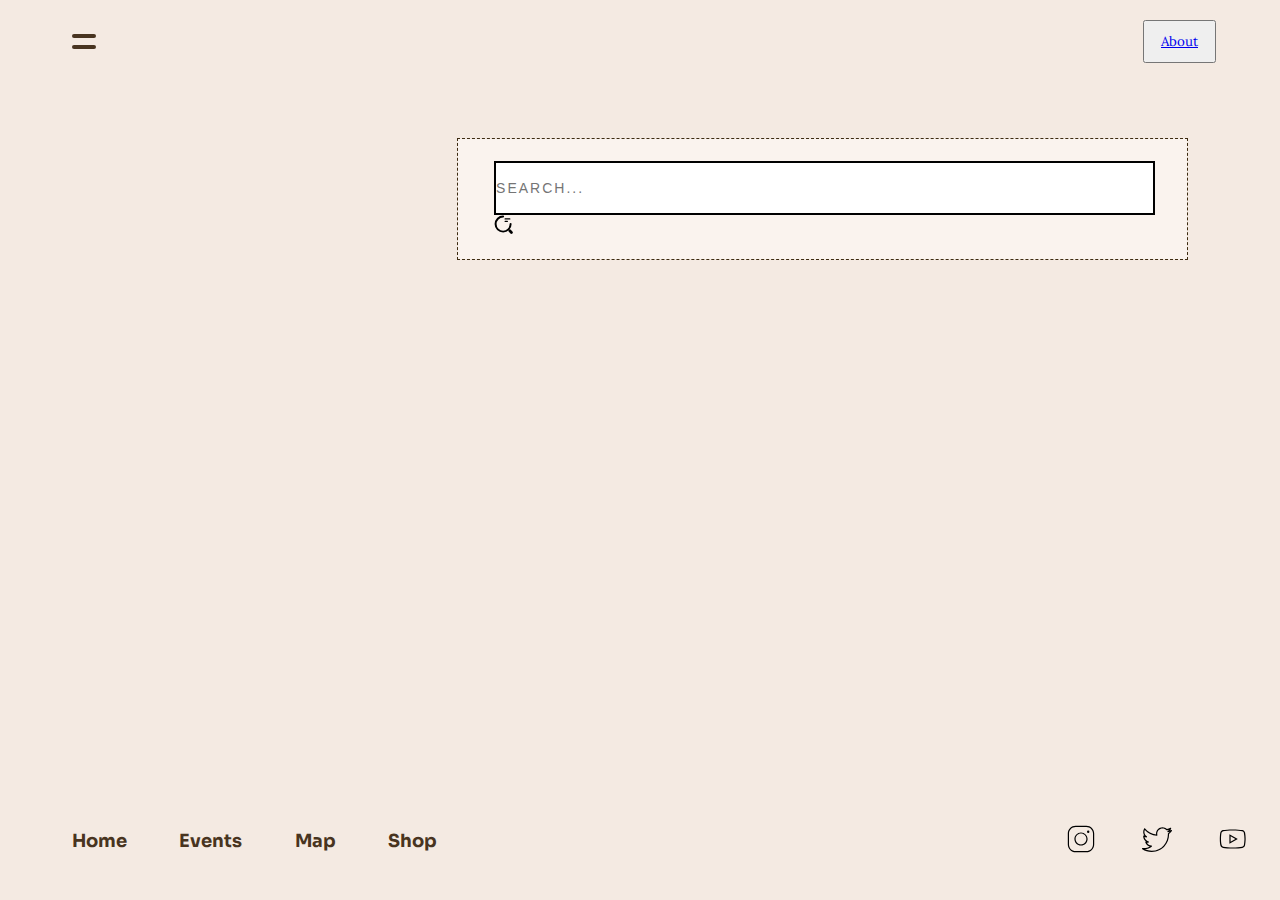
<file: common.html>
<!DOCTYPE html>
<html>
  <head>
    <meta charset="UTF-8" />
    <title>Dai Nam History</title>
    <link rel="stylesheet" href="assets/fontawesome/css/all.css" />
    <link rel="stylesheet" href="assets/fontawesome/css/solid.css" />

    <link rel="stylesheet" href="css/index.css" />
    <link rel="stylesheet" href="css/content.css" />
    <link rel="stylesheet" href="css/nav.css" />
    <link rel="stylesheet" href="css/footer.css" />

    <script src="js/nav.js" defer></script>
  </head>
  <body>
    <div class="container">
      <nav data-active="false">
        <div class="nav-bar">
          <button aria-label="Toggle menu" class="menu-btn" id="btn">
            <div class="menu-hamburger"></div>
          </button>
          <button aria-label="Buy souvenirs" class="buy-souvenirs-btn">
            <a href="THANKS.html"><p>About</p></a>
          </button>
        </div>
        <div class="dropdown-menu mega-dropdown-menu">
          <div id="menu-list">
            <div class="menu-item">
              <a href="index.html">
                <i class="fa-solid fa-home"></i>
                <span>Home</span>
                <div class="menu-background"></div>
              </a>
            </div>
            <div class="menu-item">
              <a href="events.html">
                <i class="fa-solid fa-blog"></i>
                <span>Events</span>
                <div class="menu-background"></div>
              </a>
            </div>
            <div class="menu-item">
              <a href="#">
                <i class="fa-solid fa-map"></i>
                <span>Maps</span>
                <div class="menu-background"></div>
              </a>
            </div>
            <div class="menu-item">
              <a href="shop.html">
                <i class="fa-solid fa-shop"></i>
                <span>Shop</span>
                <div class="menu-background"></div>
              </a>
            </div>
          </div>
        </div>
      </nav>

      <main>
        <!-- Insert actual content here -->
        <div class="searchbar-container">
          <div class="input-container">
            <input
              type="text"
              id="search-item-shop"
              name="text"
              class="input"
              placeholder="search..."
              oninput="search_shop()"
            />
            <span class="icon">
              <svg
                width="19px"
                height="19px"
                viewBox="0 0 24 24"
                fill="none"
                xmlns="http://www.w3.org/2000/svg"
              >
                <g id="SVGRepo_bgCarrier" stroke-width="0"></g>
                <g
                  id="SVGRepo_tracerCarrier"
                  stroke-linecap="round"
                  stroke-linejoin="round"
                ></g>
                <g id="SVGRepo_iconCarrier">
                  <path
                    opacity="1"
                    d="M14 5H20"
                    stroke="#000"
                    stroke-width="1.5"
                    stroke-linecap="round"
                    stroke-linejoin="round"
                  ></path>
                  <path
                    opacity="1"
                    d="M14 8H17"
                    stroke="#000"
                    stroke-width="1.5"
                    stroke-linecap="round"
                    stroke-linejoin="round"
                  ></path>
                  <path
                    d="M21 11.5C21 16.75 16.75 21 11.5 21C6.25 21 2 16.75 2 11.5C2 6.25 6.25 2 11.5 2"
                    stroke="#000"
                    stroke-width="2.5"
                    stroke-linecap="round"
                    stroke-linejoin="round"
                  ></path>
                  <path
                    opacity="1"
                    d="M22 22L20 20"
                    stroke="#000"
                    stroke-width="3.5"
                    stroke-linecap="round"
                    stroke-linejoin="round"
                  ></path>
                </g>
              </svg>
            </span>
          </div>
        </div>
      </main>

      <footer>
        <div class="footer-wrapper">
          <div class="footer-categories">
            <ul class="footer-categories-list">
              <li><a href="index.html">Home</a></li>
              <li><a href="events.html">Events</a></li>
              <li><a href="#map">Map</a></li>
              <li><a href="shop.html">Shop</a></li>
            </ul>
          </div>
          <div class="medias-wrapper">
            <div class="medias">
              <a href="#instagram"
                ><img src="images/icons8-instagram.svg" width="30px"
              /></a>
              <a href="#twitter"
                ><img src="images/icons8-twitter.svg" alt="" width="30px"
              /></a>
              <a href="#youtube"
                ><img src="images/icons8-youtube.svg" alt="" width="30px"
              /></a>
            </div>
          </div>
        </div>
      </footer>
    </div>
  </body>
</html>
</file>
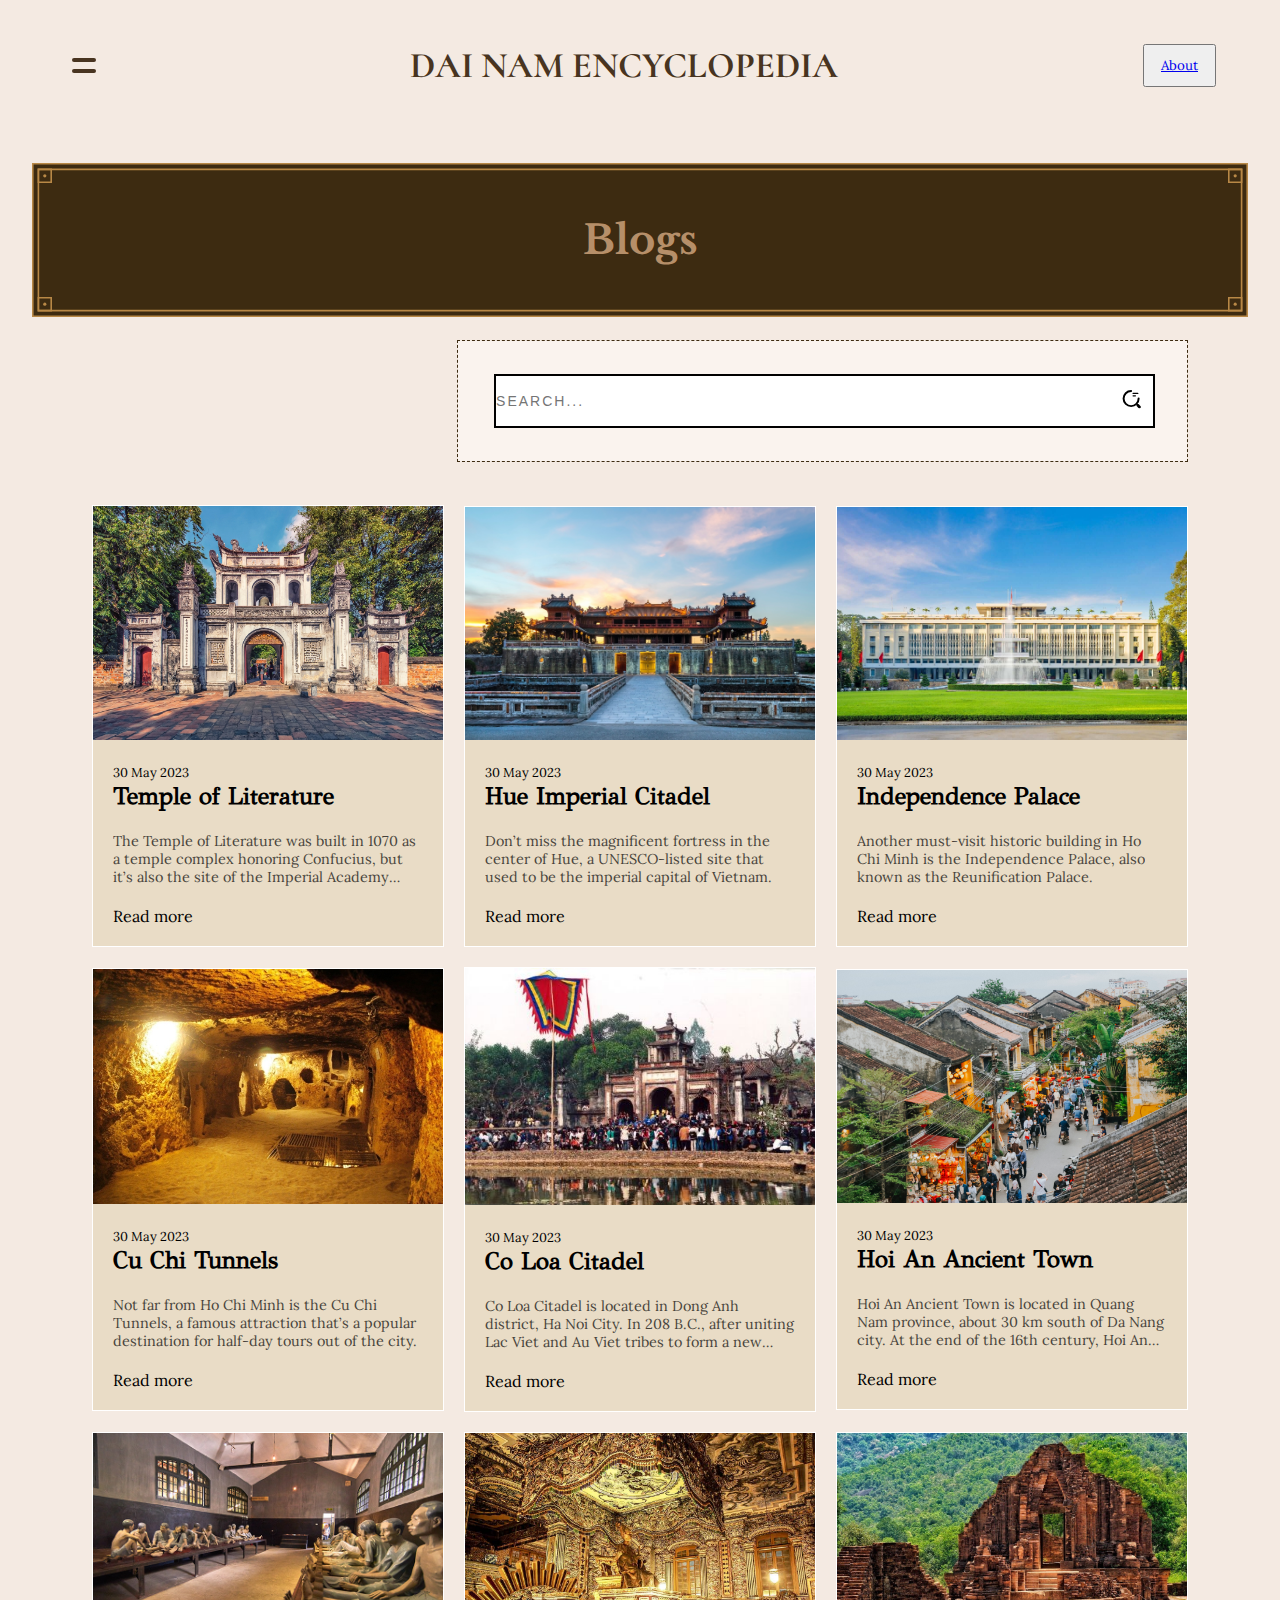
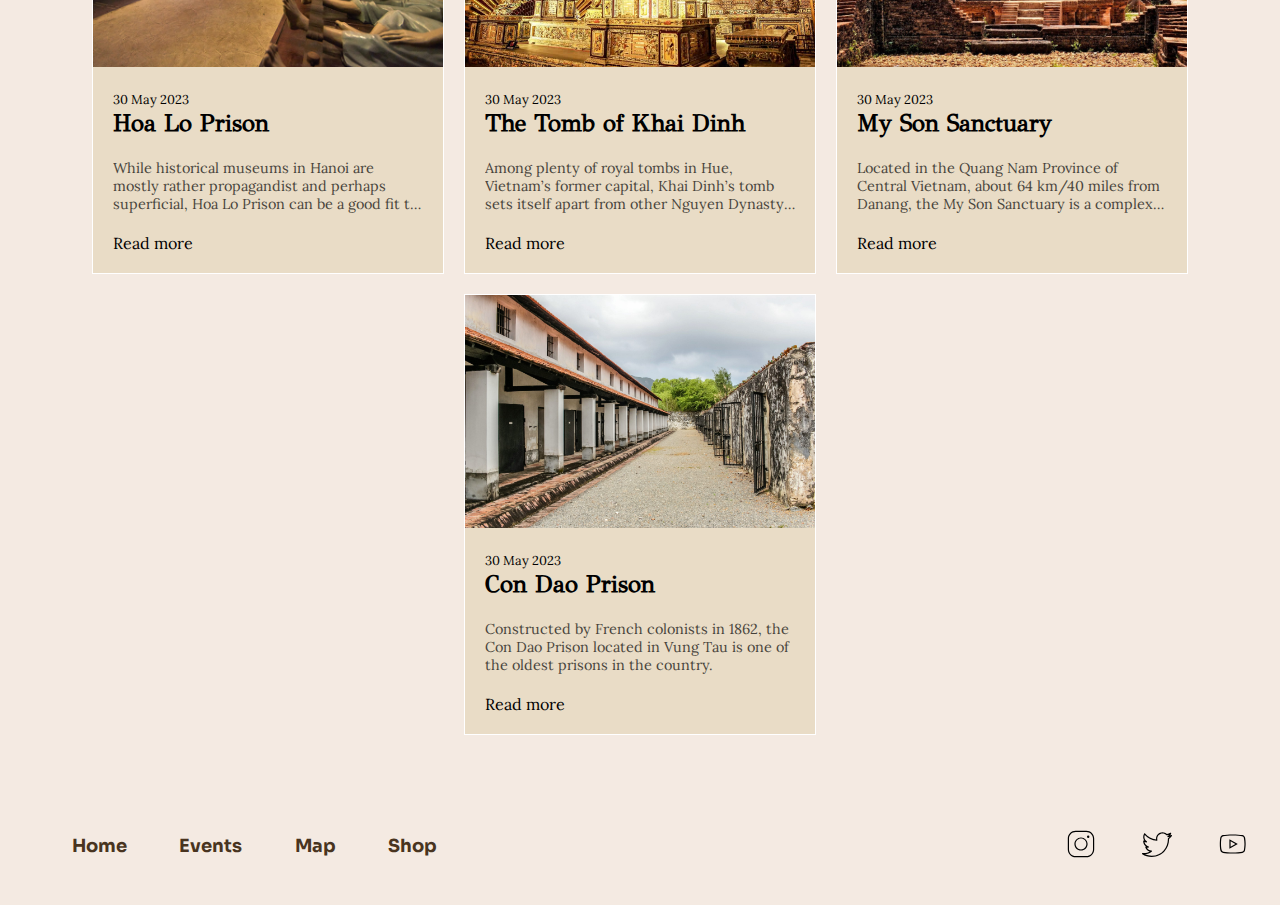
<file: events.html>
<!DOCTYPE html>
<html lang="en">
  <head>
    <meta charset="UTF-8" />
    <meta http-equiv="X-UA-Compatible" content="IE=edge" />
    <meta name="viewport" content="width=device-width, initial-scale=1.0" />
    <title>Dai Nam Encyclopedia | Events</title>
    <link rel="stylesheet" href="assets/fontawesome/css/all.css" />
    <link rel="stylesheet" href="assets/fontawesome/css/solid.css" />

    <link rel="stylesheet" href="css/index.css" />
    <link rel="stylesheet" href="css/nav.css" />
    <link rel="stylesheet" href="css/content.css" />
    <link rel="stylesheet" href="css/footer.css" />
    <link rel="stylesheet" href="css/loader.css" />
    <link rel="stylesheet" href="css/events.css" />

    <script src="js/loader.js" defer></script>
    <script src="js/nav.js" defer></script>
    <script src="js/searchbar.js" defer></script>
  </head>
  <body>
    <div class="code-loader"><span>{</span><span>}</span></div>
    <div class="container">
      <nav data-active="false">
        <div class="nav-bar">
          <button aria-label="Toggle menu" class="menu-btn" id="btn">
            <div class="menu-hamburger"></div>
          </button>
          <div class="nav-title">
            <h1><a href="index.html">DAI NAM ENCYCLOPEDIA</a></h1>
          </div>
          <button aria-label="Buy souvenirs" class="buy-souvenirs-btn">
            <a href="THANKS.html"><p>About</p></a>
          </button>
        </div>
        <div class="dropdown-menu mega-dropdown-menu">
          <div id="menu-list">
            <div class="menu-item">
              <a href="index.html">
                <i class="fa-solid fa-home"></i>
                <span>Home</span>
                <div class="menu-background"></div>
              </a>
            </div>
            <div class="menu-item">
              <a href="events.html">
                <i class="fa-solid fa-blog"></i>
                <span>Events</span>
                <div class="menu-background"></div>
              </a>
            </div>
            <div class="menu-item">
              <a href="map.html">
                <i class="fa-solid fa-map"></i>
                <span>Map</span>
                <div class="menu-background"></div>
              </a>
            </div>
            <div class="menu-item">
              <a href="shop.html">
                <i class="fa-solid fa-shop"></i>
                <span>Shop</span>
                <div class="menu-background"></div>
              </a>
            </div>
          </div>
        </div>
      </nav>

      <main>
        <header id="blog-heading">
          <h1>Blogs</h1>
        </header>
        <section id="blog">
          <div class="searchbar-container">
            <div class="input-container">
              <input
                type="text"
                id="search-item"
                name="text"
                class="input"
                placeholder="search..."
                oninput="search()"
              />
              <span class="icon-search">
                <svg
                  width="19px"
                  height="19px"
                  viewBox="0 0 24 24"
                  fill="none"
                  xmlns="http://www.w3.org/2000/svg"
                >
                  <g id="SVGRepo_bgCarrier" stroke-width="0"></g>
                  <g
                    id="SVGRepo_tracerCarrier"
                    stroke-linecap="round"
                    stroke-linejoin="round"
                  ></g>
                  <g id="SVGRepo_iconCarrier">
                    <path
                      opacity="1"
                      d="M14 5H20"
                      stroke="#000"
                      stroke-width="1.5"
                      stroke-linecap="round"
                      stroke-linejoin="round"
                    ></path>
                    <path
                      opacity="1"
                      d="M14 8H17"
                      stroke="#000"
                      stroke-width="1.5"
                      stroke-linecap="round"
                      stroke-linejoin="round"
                    ></path>
                    <path
                      d="M21 11.5C21 16.75 16.75 21 11.5 21C6.25 21 2 16.75 2 11.5C2 6.25 6.25 2 11.5 2"
                      stroke="#000"
                      stroke-width="2.5"
                      stroke-linecap="round"
                      stroke-linejoin="round"
                    ></path>
                    <path
                      opacity="1"
                      d="M22 22L20 20"
                      stroke="#000"
                      stroke-width="3.5"
                      stroke-linecap="round"
                      stroke-linejoin="round"
                    ></path>
                  </g>
                </svg>
              </span>
            </div>
          </div>
          <div class="blog-container" id="blog-container">
            <!-- box1 -->
            <div class="blog-box">
              <!-- img -->
              <div class="blog-img">
                <img src="images/temple.jpg" alt="Blog" />
              </div>

              <!-- text -->
              <div class="blog-text">
                <span>30 May 2023</span>
                <a
                  href="https://en.wikipedia.org/wiki/Temple_of_Literature,_Hanoi"
                  ><h3 class="blog-title">Temple of Literature</h3></a
                >
                <p>
                  The Temple of Literature was built in 1070 as a temple complex
                  honoring Confucius, but it’s also the site of the Imperial
                  Academy that’s recognized as the first university in Vietnam.
                </p>
                <a
                  href="https://en.wikipedia.org/wiki/Temple_of_Literature,_Hanoi"
                  >Read more</a
                >
              </div>
            </div>

            <!-- box2 -->
            <div class="blog-box">
              <!-- img -->
              <div class="blog-img">
                <img src="images/hue.jpg" alt="Blog" />
              </div>

              <!-- text -->
              <div class="blog-text">
                <span>30 May 2023</span>
                <a href="https://en.wikipedia.org/wiki/Imperial_City_of_Huế"
                  ><h3 class="blog-title">Hue Imperial Citadel</h3></a
                >
                <p>
                  Don’t miss the magnificent fortress in the center of Hue, a
                  UNESCO-listed site that used to be the imperial capital of
                  Vietnam.
                </p>
                <a href="https://en.wikipedia.org/wiki/Imperial_City_of_Huế"
                  >Read more</a
                >
              </div>
            </div>

            <!-- box3 -->
            <div class="blog-box">
              <!-- img -->
              <div class="blog-img">
                <img src="images/dinh.jpg" alt="Blog" />
              </div>

              <!-- text -->
              <div class="blog-text">
                <span>30 May 2023</span>
                <a href="https://en.wikipedia.org/wiki/Independence_Palace"
                  ><h3 class="blog-title">Independence Palace</h3></a
                >
                <p>
                  Another must-visit historic building in Ho Chi Minh is the
                  Independence Palace, also known as the Reunification Palace.
                </p>
                <a href="https://en.wikipedia.org/wiki/Independence_Palace"
                  >Read more</a
                >
              </div>
            </div>

            <!-- box4 -->
            <div class="blog-box">
              <!-- img -->
              <div class="blog-img">
                <img src="images/cuchi.jpg" alt="Blog" />
              </div>

              <!-- text -->
              <div class="blog-text">
                <span>30 May 2023</span>
                <a href="#"><h3 class="blog-title">Cu Chi Tunnels</h3></a>
                <p>
                  Not far from Ho Chi Minh is the Cu Chi Tunnels, a famous
                  attraction that’s a popular destination for half-day tours out
                  of the city.
                </p>
                <a>Read more</a>
              </div>
            </div>

            <!-- box5 -->
            <div class="blog-box">
              <!-- img -->
              <div class="blog-img">
                <img src="images/coloa.jpg" alt="Blog" />
              </div>

              <!-- text -->
              <div class="blog-text">
                <span>30 May 2023</span>
                <a href="#"><h3 class="blog-title">Co Loa Citadel</h3></a>
                <p>
                  Co Loa Citadel is located in Dong Anh district, Ha Noi City.
                  In 208 B.C., after uniting Lac Viet and Au Viet tribes to form
                  a new Kingdom, Au Lac, King An Duong Vuong chose this site as
                  the capital and built Co Loa Citadel.
                </p>
                <a>Read more</a>
              </div>
            </div>

            <!-- box6 -->
            <div class="blog-box">
              <!-- img -->
              <div class="blog-img">
                <img src="images/hoian.jpg" alt="Blog" />
              </div>

              <!-- text -->
              <div class="blog-text">
                <span>30 May 2023</span>
                <a href="#"><h3 class="blog-title">Hoi An Ancient Town</h3></a>
                <p>
                  Hoi An Ancient Town is located in Quang Nam province, about 30
                  km south of Da Nang city. At the end of the 16th century, Hoi
                  An used to be an international trade hub on the East-West sea
                  route, a bustling trading port in Dang Trong region of Viet
                  Nam under the reign of the Nguyen Lords.
                </p>
                <a>Read more</a>
              </div>
            </div>

            <!-- box7 -->
            <div class="blog-box">
              <!-- img -->
              <div class="blog-img">
                <img src="images/hoalo.jpg" alt="Blog" />
              </div>

              <!-- text -->
              <div class="blog-text">
                <span>30 May 2023</span>
                <a href="#"><h3 class="blog-title">Hoa Lo Prison</h3></a>
                <p>
                  While historical museums in Hanoi are mostly rather
                  propagandist and perhaps superficial, Hoa Lo Prison can be a
                  good fit to catch up on the city’s back story.
                </p>
                <a>Read more</a>
              </div>
            </div>

            <!-- box8 -->
            <div class="blog-box">
              <!-- img -->
              <div class="blog-img">
                <img src="images/khaidinh.jpg" alt="Blog" />
              </div>

              <!-- text -->
              <div class="blog-text">
                <span>30 May 2023</span>
                <a href="#"
                  ><h3 class="blog-title">The Tomb of Khai Dinh</h3></a
                >
                <p>
                  Among plenty of royal tombs in Hue, Vietnam’s former capital,
                  Khai Dinh’s tomb sets itself apart from other Nguyen Dynasty
                  tombs with an appealing fusion of Asian and European touches.
                </p>
                <a>Read more</a>
              </div>
            </div>

            <!-- box9 -->
            <div class="blog-box">
              <!-- img -->
              <div class="blog-img">
                <img src="images/myson.jpg" alt="Blog" />
              </div>

              <!-- text -->
              <div class="blog-text">
                <span>30 May 2023</span>
                <a href="#"><h3 class="blog-title">My Son Sanctuary</h3></a>
                <p>
                  Located in the Quang Nam Province of Central Vietnam, about 64
                  km/40 miles from Danang, the My Son Sanctuary is a complex of
                  ruins belonging to the Hindu religion and dedicated to Shiva.
                </p>
                <a>Read more</a>
              </div>
            </div>

            <!-- box10 -->
            <div class="blog-box">
              <!-- img -->
              <div class="blog-img">
                <img src="images/condao.jpg" alt="Blog" />
              </div>

              <!-- text -->
              <div class="blog-text">
                <span>30 May 2023</span>
                <a href="#"><h3 class="blog-title">Con Dao Prison</h3></a>
                <p>
                  Constructed by French colonists in 1862, the Con Dao Prison
                  located in Vung Tau is one of the oldest prisons in the
                  country.
                </p>
                <a>Read more</a>
              </div>
            </div>
          </div>
        </section>
        <h3 id="no-result">No result found</h3>
      </main>
      <footer>
        <div class="footer-wrapper">
          <div class="footer-categories">
            <ul class="footer-categories-list">
              <li><a href="index.html">Home</a></li>
              <li><a href="events.html">Events</a></li>
              <li><a href="map.html">Map</a></li>
              <li><a href="shop.html">Shop</a></li>
            </ul>
          </div>
          <div class="medias-wrapper">
            <div class="medias">
              <a href="#instagram"
                ><img src="images/icons8-instagram.svg" width="30px"
              /></a>
              <a href="#twitter"
                ><img src="images/icons8-twitter.svg" alt="" width="30px"
              /></a>
              <a href="#youtube"
                ><img src="images/icons8-youtube.svg" alt="" width="30px"
              /></a>
            </div>
          </div>
        </div>
      </footer>
    </div>
  </body>
</html>
</file>
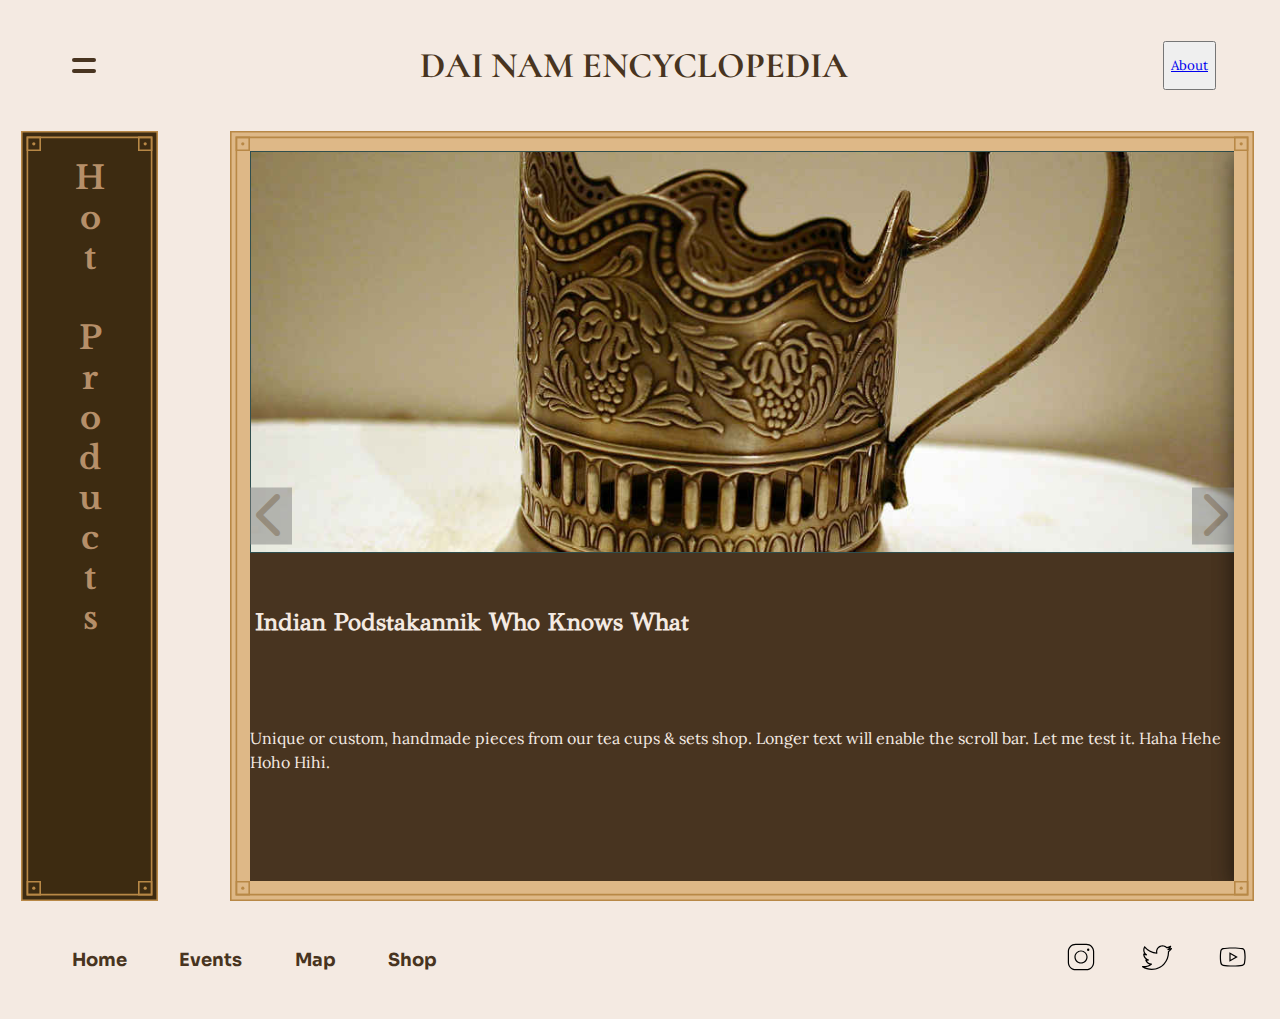
<file: shop.html>
<!DOCTYPE html>
<html>
  <head>
    <meta charset="UTF-8" />
    <title>Dai Nam Encyclopedia | Souvenirs Store</title>
    <link rel="stylesheet" href="assets/fontawesome/css/all.css">
    <link rel="stylesheet" href="assets/fontawesome/css/solid.css">
    
    <link rel="stylesheet" href="css/index.css" />
    <link rel="stylesheet" href="css/carousel.css" />
    <link rel="stylesheet" href="css/shop.css" />
    <link rel="stylesheet" href="css/nav.css" />
    <link rel="stylesheet" href="css/footer.css" />
    <link rel="stylesheet" href="css/loader.css">

    <script src="js/loader.js" defer></script>
    <script src="js/nav.js" defer></script>
    <script src="js/items.js" defer></script>
    <script src="js/shop.js" defer></script>
    <script src="js/searchbar.js"></script>

  </head>
  <body>
    <div class="code-loader">
      <span>{</span><span>}</span>
    </div>
    <div class="container">
      <nav data-active="false">
        <div class="nav-bar">
          <button aria-label="Toggle menu" class="menu-btn" id="btn">
            <div class="menu-hamburger"></div>
          </button>
          <div class="nav-title">
            <h1><a href="index.html">DAI NAM ENCYCLOPEDIA</a></h1>
          </div>
          <button aria-label="Buy souvenirs" class="buy-souvenirs-btn">
            <a href="THANKS.html"><p>About</p></a>
          </button>
        </div>
        <div class="dropdown-menu mega-dropdown-menu">
          <div id="menu-list">
            <div class="menu-item">
              <a href="index.html">
                <i class="fa-solid fa-home"></i>
                <span>Home</span>
                <div class="menu-background"></div>
              </a>
            </div>
            <div class="menu-item">
              <a href="events.html">
                <i class="fa-solid fa-blog"></i>
                <span>Events</span>
                <div class="menu-background"></div>
              </a>
            </div>
            <div class="menu-item">
              <a href="map.html">
                <i class="fa-solid fa-map"></i>
                <span>Map</span>
                <div class="menu-background"></div>
              </a>
            </div>
            <div class="menu-item">
              <a href="shop.html">
                <i class="fa-solid fa-shop"></i>
                <span>Shop</span>
                <div class="menu-background"></div>
              </a>
            </div>
          </div>
        </div>
      </nav>

      <main>
        <div class="fade-arrow">
          <i class="fas fa-arrow-down-long"></i>
        </div>

        <a href="#" id="go-top-btn">
          <button>
            <i class="fas fa-arrow-up"></i>
          </button>
        </a>

        <div class="fade-arrow">
          <i class="fas fa-arrow-down-long"></i>
        </div>

        <a href="#" id="go-top-btn">
          <button>
            <i class="fas fa-arrow-up"></i>
          </button>
        </a>

        <!-- Insert actual content here -->
        <section class="first">
          <header id="blog-heading">
            <h1> Hot Products </h1>
          </header>
          <div class="carousel">
            <button onclick="moveLeft()">
              <i class="fas fa-chevron-left"></i>
            </button>
            <button onclick="moveRight()">
              <i class="fas fa-chevron-right"></i>
            </button>
            <div class="hot-product product" data-index="0" data-active="true">
          
              <img
                  class="product-img"
                  src="images/souvenirs/indian_podstakannik.jpg"
                  alt=""
                />
              <div class="product-name">
                <h3>Indian Podstakannik Who Knows What</h3>
              </div>
              <div class="description">
                <p>
                  Unique or custom, handmade pieces from our tea cups & sets
                  shops. Longer text will enable the scroll bar. Let me test it.
                  Haha Hehe Hoho Hihi.
                </p>
              </div>
            </div>
            <div class="hot-product" data-index="1" data-active="false"> B</div>
            <div class="hot-product" data-index="2" data-active="false"> C </div>
          </div>
        </section>

        <section id="products-list">
          <header><h1>Souvenirs Store</h1></header>

          <div class="searchbar-container">
            <div class="input-container">
              <input
                type="text"
                id="search-item-shop"
                name="text"
                class="input"
                placeholder="search..."
                oninput="search_shop()"
              />
              <span class="icon-search">
                <svg
                  width="19px"
                  height="19px"
                  viewBox="0 0 24 24"
                  fill="none"
                  xmlns="http://www.w3.org/2000/svg"
                >
                  <g id="SVGRepo_bgCarrier" stroke-width="0"></g>
                  <g
                    id="SVGRepo_tracerCarrier"
                    stroke-linecap="round"
                    stroke-linejoin="round"
                  ></g>
                  <g id="SVGRepo_iconCarrier">
                    <path
                      opacity="1"
                      d="M14 5H20"
                      stroke="#000"
                      stroke-width="1.5"
                      stroke-linecap="round"
                      stroke-linejoin="round"
                    ></path>
                    <path
                      opacity="1"
                      d="M14 8H17"
                      stroke="#000"
                      stroke-width="1.5"
                      stroke-linecap="round"
                      stroke-linejoin="round"
                    ></path>
                    <path
                      d="M21 11.5C21 16.75 16.75 21 11.5 21C6.25 21 2 16.75 2 11.5C2 6.25 6.25 2 11.5 2"
                      stroke="#000"
                      stroke-width="2.5"
                      stroke-linecap="round"
                      stroke-linejoin="round"
                    ></path>
                    <path
                      opacity="1"
                      d="M22 22L20 20"
                      stroke="#000"
                      stroke-width="3.5"
                      stroke-linecap="round"
                      stroke-linejoin="round"
                    ></path>
                  </g>
                </svg>
              </span>
            </div>
          </div>

          <div class="products">
            <!-- 
            <div class="product">
              <img
                class="product-img"
                src="images/souvenirs/file-name-here.jpg"
                alt=""
              />
              <div class="product-name">
                <h3> Name </h3>
              </div>
              <div class="description">
                <p> Brief or Mythos </p>
              </div>
              <button class="buy">Huy <s>ngu</s></button>
            </div>
             -->
          </div>

        </section>
        <h3 id="no-result">No result found</h3>
      </main>

      <footer>
        <div class="footer-wrapper">
          <div class="footer-categories">
            <ul class="footer-categories-list">
              <li><a href="index.html">Home</a></li>
              <li><a href="events.html">Events</a></li>
              <li><a href="map.html">Map</a></li>
              <li><a href="shop.html">Shop</a></li>
            </ul>
          </div>
          <div class="medias-wrapper">
            <div class="medias">
              <a href="#instagram"
                ><img src="images/icons8-instagram.svg" width="30px"
              /></a>
              <a href="#twitter"
                ><img src="images/icons8-twitter.svg" alt="" width="30px"
              /></a>
              <a href="#youtube"
                ><img src="images/icons8-youtube.svg" alt="" width="30px"
              /></a>
            </div>
          </div>
        </div>
      </footer>
    </div>
  </body>
</html>
</file>
<file: css/index.css>
@import url('https://fonts.googleapis.com/css2?family=Oswald&display=swap');
@import url('https://fonts.googleapis.com/css2?family=Sora&display=swap');
@import url('https://fonts.googleapis.com/css2?family=Lora&family=Roboto+Slab:wght@200&family=Bitter&family=GFS+Didot&family=Libre+Baskerville&family=Playfair:wght@300&display=swap');
@import url('https://fonts.googleapis.com/css2?family=Cormorant&display=swap');

/* Reset (or else it would get messed up :])  */
html { width:100%; height:100%; margin:0; padding: 0; }
body { width:100%; height:100%; margin:0; padding: 0; }
/* Really? I don't think so */
:root {
    --ui-font: 'Sora', sans-serif;
    --heading-font: 'Libre Baskerville', 'Playfair', serif;
    --subheading-font: 'GFS Didot', 'Bitter', serif;
    --body-font: 'Lora', 'Times New Roman', serif;
    --title-font: 'Cormorant', serif;
    
    --curtain-color: #ccb085;
    --secondary-color: #483420;
    --bg-color: #F4EAE2;
    --header-color: #3d2b11;

    --card-background: #e9dcc6;
}

h1 {
    font-size:clamp(20px, 4vw, 50px);
}

html {
    background-color: var(--curtain-color);
}
html::-webkit-scrollbar {
    width: 10px;
}
html::-webkit-scrollbar-thumb {
    background: linear-gradient(#363432, #483420, #363432);
    border-radius: 10px;
}

html h1 {
    font-family: var(--heading-font);
    font-size: 2rem;
}
html h2, html h3 {
    font-family: var(--subheading-font);
    font-size: 1.5rem;
}
html p {
    font-family: var(--body-font);
}

main {
    box-sizing: border-box;
    padding: 0;
    margin: 0;
    font-family: var(--body-font);
}

.container {
    box-sizing: border-box;
    display: grid;
    grid-template-columns: 16rem 1fr 16rem;
    grid-template-rows: auto 3rem 1fr auto;
    grid-template-areas:
        "nav nav nav"
        "content content content"
        "content content content"
        "footer footer footer";
    min-height: 100vh;
    min-width: 100%;
    justify-items: stretch;
}

/* Responsive */

@media (max-width: 1024px) {
    .container {
        grid-template-columns: 1fr;
        column-gap: 0;
        grid-template-rows: minmax(5rem, auto)
                            1fr 
                            minmax(5rem, auto);
        grid-template-areas:
            "nav"
            "content"
            "footer";
    }
}

header {
    grid-area: header;
    background-color: var(--header-color);
    color: #b68f69;
    border: 20px solid #B88846;
    border-image: url("data:image/svg+xml,%3Csvg xmlns='http://www.w3.org/2000/svg' width='75' height='75'%3E%3Cg fill='none' stroke='%23B88846' stroke-width='2'%3E%3Cpath d='M1 1h73v73H1z'/%3E%3Cpath d='M8 8h59v59H8z'/%3E%3Cpath d='M8 8h16v16H8zM51 8h16v16H51zM51 51h16v16H51zM8 51h16v16H8z'/%3E%3C/g%3E%3Cg fill='%23B88846'%3E%3Ccircle cx='16' cy='16' r='2'/%3E%3Ccircle cx='59' cy='16' r='2'/%3E%3Ccircle cx='59' cy='59' r='2'/%3E%3Ccircle cx='16' cy='59' r='2'/%3E%3C/g%3E%3C/svg%3E") 25;
}
header h1 {
    text-align: center;
    font-size: 40px;
    padding: 5px;
    user-select: none;
}

nav {
    grid-area: nav;
    background-color: var(--bg-color);
}

main {
    grid-area: content;
    padding: 2rem;
    background-color: var(--bg-color);
    transition: transform 0.5s ease;
}

aside {
    grid-area: sidebar;
    padding: 2rem;
    background-color: #CDCACA;
}

footer {
    grid-area: footer;
    padding: 2rem;
    background-color: var(--bg-color);
    transition: transform 0.5s ease;
}

.searchbar-container {
    width: 60%;
    display: flex;
    justify-content: space-between;
    flex-direction: row;
    align-items: center;
    margin: 2% 5% 2% auto;
    padding: 0;
    background: #faf3ee;
    height: 120px;

    outline: dashed 1px var(--header-color);
}

.input-container {
    width: 90%;
    position: relative;
    margin: 0 auto;
}

.icon-search {
    position: absolute;
    right: 10px;
    top: calc(50% + 5px);
    transform: translateY(calc(-50% - 5px));
}

.input {
    width: 100%;
    height: 40px;
    padding: 5px 0;
    transition: .2s linear;
    border: 2.5px solid black;
    font-size: 14px;
    text-transform: uppercase;
    letter-spacing: 2px;
}

.input:focus {
    outline: none;
    border: 0.5px solid black;
    box-shadow: -5px -5px 0px black;
}

.input-container:hover > .icon-search {
    animation: anim 1s linear infinite;
}

@keyframes anim {
    0%,
    100% {
        transform: translateY(calc(-50% - 5px)) scale(1);
    }

    50% {
        transform: translateY(calc(-50% - 5px)) scale(1.1);
    }
}

#no-result {
    margin: auto;
    text-align: center;
    display: none;
}
</file>
<file: css/content.css>
@import url('https://fonts.googleapis.com/css2?family=Playfair+Display&display=swap');
@import url('https://fonts.googleapis.com/css2?family=Playfair+Display:wght@900&display=swap');

.content-container {
    justify-content: center;
}

.cards {
    display: flex;
    flex-wrap: wrap;
    justify-content: space-between;
}

.cards h1 {
    width: 100%;
    text-align: center;
}

.card {
    width: 350px;
    height: 400px;
    background-color: #fff;
    margin: 50px;
    overflow: hidden;
    position: relative;
}

.card img {
    width: 100%;
    height: 100%;
    object-fit: cover;
}

.card .card-body {
    width: 100%;
    height: 100%;
    top: 100%;
    right: 0;
    position: absolute;
    box-sizing: border-box;
    padding-left: 20px;
    display: flex;
    flex-direction: column;
    justify-content: center;
    transition: all ease 0.5s;
}

.card h1 {
    color: var(--secondary-color);
    font-family: var(--heading-font);
}

.card p {
    width: 90%;
    font-size: 13px;
    font-weight: bold;
    word-spacing: 5px;
}


.card-btn {
    box-sizing: border-box;
    width: 50px;
    height: 50px;
    border: 1px solid var(--secondary-color);
    background: transparent;
    border-radius: 50px;
    cursor: pointer;
    
    filter: opacity(0.5) drop-shadow(0 0 0 var(--secondary-color));
    -webkit-filter: invert(0%);
    transition: all ease .5s;
    -webkit-transition: all ease .5s;
    -moz-transition: all ease .5s;
    -o-transition: all ease .5s;
}

.card-btn:hover, .card-btn:focus {
    border: 1px solid transparent;
    transform: rotate(180deg);
    background: var(--secondary-color);
    filter: opacity(1);
}

.card-btn:hover img, .card-btn:focus img {
    transition: all ease 1s;
    -webkit-transition: all ease 1s;
    -moz-transition: all ease 1s;
    -o-transition: all ease 1s;
    -webkit-filter: invert(100%);
    filter: invert(100%);
}

.card:hover .card-body, .card:focus .card-body {
    backdrop-filter: blur(2px);
    top: 0;
}

.about-us-container {
    display: flex;
    justify-content: space-evenly;
    flex-direction: row;
    align-items: center;
    margin: 0 auto;
    width: 95%;
    background: #faf3ee;
    height: auto;

    outline: dashed 2px black;
}

.about-us-container .about-us-box {
    width: 20%;
    min-width: 200px;
    display: flex;
    flex-direction: column;

    border: 20px solid transparent;
    border-image: url("data:image/svg+xml,%3Csvg xmlns='http://www.w3.org/2000/svg' width='75' height='75'%3E%3Cg fill='none' stroke='%23B88846' stroke-width='2'%3E%3Cpath d='M1 1h73v73H1z'/%3E%3Cpath d='M8 8h59v59H8z'/%3E%3Cpath d='M8 8h16v16H8zM51 8h16v16H51zM51 51h16v16H51zM8 51h16v16H8z'/%3E%3C/g%3E%3Cg fill='%23B88846'%3E%3Ccircle cx='16' cy='16' r='2'/%3E%3Ccircle cx='59' cy='16' r='2'/%3E%3Ccircle cx='59' cy='59' r='2'/%3E%3Ccircle cx='16' cy='59' r='2'/%3E%3C/g%3E%3C/svg%3E") 25;
}

.about-us-box h1, p {
    margin: 10px;
}

.about-us-container .about-us-media {
    overflow: hidden;
    object-fit: cover;
    align-items: center;
    width: 70%;
    height: 80%;
}

.about-us-media-content {
    display: flex;
    justify-content: center;
    align-items: center;
    height: auto;
}

.about-us-media .about-us-media-content img {
    margin: 0 auto;
    
    width: 100%;
    height: 300px;

    object-fit: none;
}

.contact-and-donate {
    display: flex;
    flex-direction: row;
    width: 80%;
    margin: 5% auto;
    justify-content: space-evenly;
    align-items: center;
}
</file>
<file: css/nav.css>
@media (max-width: 600px) {
}

main {
    z-index: 1;
}

nav {
    font-family: var(--ui-font);
}

.nav-bar {
    display: flex;
    justify-content: space-between;
    align-items: center;
    margin: 20px 5vw;
}

.menu-btn {
    position: relative;
    display: flex;
    
    justify-content: center;
    align-items: center; 
   
    background: transparent;
    border: none;
    width: 2.5rem;
    height: 2.5rem;
    border-radius: 50px;
    cursor: pointer;
    transition: all ease 0.5s;
}

.menu-hamburger::before,
.menu-hamburger::after {
    content: '';
    position: absolute;
    width: 1.5rem;
    height: 0.3rem;
    background: var(--secondary-color);
    border-radius: 50px;
    transition: all ease 0.5s;
}

.menu-hamburger::before {
    transform: translate(-12px, -8px);
}

.menu-hamburger::after {
    transform: translate(-12px, 3px);
}


.nav-title h1 {
    font-family: var(--title-font);
    font-size: 4vh;
    text-align: center;
    align-self: center;
}

.nav-title a {
    text-decoration: none;
    color: var(--secondary-color);
}

.about-us-btn {
    border: 1px solid var(--secondary-color);
    font-family: var(--ui-font);
    width: 60px;
    height: 60px;
    object-fit: cover;
    object-position: center;
    transition: all ease 0.5s;
}

.about-us-btn:hover {
    border: 2px solid var(--secondary-color);
    transform: scale(1.075);
}

nav .mega-dropdown-menu {
    background: var(--curtain-color);
    border: none;
    border-radius: 0px;
    border-top: 5px solid var(--secondary-color);
    line-height: 1.6rem;
    min-height: 80vh;
    /* Curtan reveal effect */
    transition: transform 0.5s ease;
    position: absolute;
    overflow: hidden;
    z-index: -1;
    transform: translateY(-70%) scale(0.9);
}

nav[data-active="true"] .mega-dropdown-menu {
    transform: translateY(0);
}

nav[data-active="false"] ~ * {
    transition: all 0.5s ease;
}

nav[data-active="true"] ~ * {
    filter: blur(5px);
    transform: translateY(var(--dropdown-height));
}

body:has(nav[data-active="true"]) {
    height: 100%;
    overflow: hidden;
}

nav .dropdown-menu {
    box-sizing: border-box;
    width: 100%;
    height: 50vh;
    top: 0;
    left: 0;
    /* display: flex; */
    /* box-shadow: 0 6px 12px rgba(0,0,0,.175); */
    margin: auto;
    font-size: 14px;
    text-align: left;
}

.dropdown-menu #menu-list {
    box-sizing: border-box;
    width: 100%;
    height: 100%;
    margin: auto;
    padding: 0;
    /* list-style: none; */
    display: grid;
    grid-template-rows: 1fr 1fr;
    grid-template-columns: 1fr 1fr;
    row-gap: 2vh;
    column-gap: 2vw;
    justify-items: stretch;
    overflow-y: scroll;
}
.dropdown-menu #menu-list::-webkit-scrollbar {
    width: 0px;
    background: transparent;
}
.dropdown-menu .menu-item {
    position: relative; /* for background image */
    /* align-self: center; */
    /* justify-self: center; */
    /* width: fit-content; */
    box-sizing: border-box;
    display: inline-block;
    margin: 10px;
}

.dropdown-menu a {
    width: 100%;
    height: 100%;

    display: flex;
    flex-direction: column;
    align-items: center;
    justify-content: center;

    box-sizing: border-box;
    margin: 0 10px;
    padding: 5vh;
    
    text-decoration: none;
    color: var(--secondary-color);
    font-size: clamp(20px, 3vh, 3vh);
    font-weight: bold;
    font-family: var(--ui-font);
}

.dropdown-menu a:hover > span {
    border-bottom: 5px solid var(--secondary-color);
}
.dropdown-menu > #menu-list a:hover > .menu-background {
    opacity: 0.2;
}

.dropdown-menu a:active {
    color: #d27847;
}
.dropdown-menu a:active > span {
    border-bottom: 5px solid #d27847;
}

.dropdown-menu > #menu-list  .menu-background {
    background-color: #967350;
    background-size: cover;
    background-position: center;
    opacity: 0.1;
    box-sizing: border-box;
    
    width: 48vw;
    height: 37vh;
    
    position: absolute;
    left: 0;
    top: 0;
    z-index: -1;
}

.dropdown-menu > #menu-list > .menu-item:nth-child(1) .menu-background {
    background-image: url("../images/hoian.jpg");
}
.dropdown-menu > #menu-list > .menu-item:nth-child(2) .menu-background {
    background-image: url("../images/independence-tank.jpg");
}
.dropdown-menu > #menu-list > .menu-item:nth-child(3) .menu-background {
    background-image: url("../images/vietnam-ancient-map.jpg");
}
.dropdown-menu > #menu-list > .menu-item:nth-child(4) .menu-background {
    background-image: url("../images/com-bat-trang.jpg");
}

#go-top-btn {
    display: block;
    position: fixed;
    bottom: 50px;
    /* top: 0px; */
    right: 20px;
    display: none;
    z-index: 1;
}
#go-top-btn button {
    background-color: var(--secondary-color);
    color: var(--bg-color);
    width: 50px;
    height: 50px;
    border-radius: 50%;
    opacity: 0.5;
}
#go-top-btn button:hover {
    opacity: 1;
    transform: scale(1.2);
}
</file>
<file: css/footer.css>
@import url('https://fonts.googleapis.com/css2?family=Oswald&display=swap');
@import url('https://fonts.googleapis.com/css2?family=Sora&display=swap');

footer {
    font-family: var(--ui-font);
}

.footer-wrapper {
    display: flex;
    justify-content: space-between;
    align-items: center;
    text-align: center;
    margin: 0 auto;
}

.footer-categories {
    width: 30%;
}

.footer-categories ul {
    list-style: none;
    display: flex;
    justify-content: space-between;
    align-items: center;
    width: 100%;
}

.footer-categories a {
    text-decoration: none;
    color: var(--secondary-color);
    font-size: 2vh;
    font-weight: bold;
    transition: all ease 0.5s;
}

.footer-categories a:hover {
    color: var(--curtain-color);
    font-size: 2.2vh;
    text-shadow:
    1px 1px 0 var(--secondary-color);
    transition: all ease 0.5s;
    -webkit-transition: all ease .5s;
    -moz-transition: all ease .5s;
    -o-transition: all ease .5s;
}

.medias-wrapper {
    padding: 0 auto;
    width: 15%;
}

.medias {
    display: flex;
    justify-content: space-between;
    width: 100%;
    fill: var(--secondary-color);
}

.medias img {
    cursor: pointer;
    transition: all ease 1s;
}

.medias img:hover {
    width: 5vh;
    filter: opacity(0.5) drop-shadow(1px 1px 1px var(--secondary-color));
    transition: all ease 1s;
    -webkit-transition: all ease .5s;
    -moz-transition: all ease .5s;
    -o-transition: all ease .5s;
}
</file>
<file: css/loader.css>
.code-loader {
    position: fixed;
    top: 0;
    left: 0;
    width: 100vw;
    height: 100vh;
    display: flex;
    justify-content: center;
    align-items: center;
    background: #DFA361;
    color: #fff;
    font-family: Consolas, Menlo, Monaco, monospace;
    font-weight: bold;
    font-size: 100px;
    transition: opacity 2s, visibility 2s;

    z-index: 9999;
}

.code-loader-hidden {
    opacity: 0;
    visibility: hidden;
}
  
.code-loader span {
    display: inline-block;
    animation: pulse_414 0.4s alternate infinite ease-in-out;
}
  
.code-loader span:nth-child(odd) {
    animation-delay: 0.4s;
}
  
@keyframes pulse_414 {
    to {
      transform: scale(0.8);
      opacity: 0.5;
    }
}
</file>
<file: css/events.css>
#blog{
    display: flex;
    justify-content: center;
    align-items: center;
    flex-direction: column;
}
.blog-container{
    display: flex;
    justify-content: center;
    align-items: center;
    margin: 10px 0px;
    flex-wrap: wrap;
}
.blog-box {
    display: block;
    width: 350px;
    background-color: var(--card-background);
    border: 1px solid white;
    /* border-radius: 10px; */
    margin: 10px;
}
.blog-box:hover {
    border: 2px solid var(--curtain-color);
}
.blog-box a {
    text-decoration: none;
}
.blog-img {
    width: 100%;
    height: auto;
}
.blog-img img {
    width: 100%;
    height: 100%;
    object-fit: cover;
    object-position: center;
}

.blog-text {
    padding: 20px;
    display: flex;
    flex-direction: column;
}
.blog-text span {
    color: black;
    font-size: 0.8rem;
}
.blog-text .blog-title{
    margin: 0;
}
.blog-text .blog-title:hover{
    color: #988D7C;
    transition: all ease 0.3s;
} 
.blog-text p {
    color: black;
    opacity: 0.7;
    font-size: 0.9rem;
    display: -webkit-box;
    -webkit-line-clamp: 3;
    -webkit-box-orient: vertical;
    overflow: hidden;
    text-overflow: ellipsis;
    margin: 20px 0px;
}
.blog-box:hover p {
    opacity: 1;
}
.blog-text a {
    color: black;
}
.blog-text a:hover{
    color: #9b9b9b;
    transition: all ease 0.3s;
    cursor: pointer;
}
</file>
<file: css/carousel.css>
.first {
    position: relative;
    display: flex;
    width: 100%;
}

.first header {
    width: fit-content;
    padding: 2px;
}

.first header h1 {
    text-orientation: upright;
    writing-mode: vertical-lr;
    text-align: start;
    font-size: 32px;
    width: fit-content;
}

.carousel {
    position: relative;
    z-index: 1;
    
    box-sizing: border-box;
    height: calc(100vh - var(--nav-height));
    width: 80%;
    margin: 0 2% 0 4%;

    background-color: burlywood;
    /* Header's style */
    border: 20px solid #B88846;
    border-image: url("data:image/svg+xml,%3Csvg xmlns='http://www.w3.org/2000/svg' width='75' height='75'%3E%3Cg fill='none' stroke='%23B88846' stroke-width='2'%3E%3Cpath d='M1 1h73v73H1z'/%3E%3Cpath d='M8 8h59v59H8z'/%3E%3Cpath d='M8 8h16v16H8zM51 8h16v16H51zM51 51h16v16H51zM8 51h16v16H8z'/%3E%3C/g%3E%3Cg fill='%23B88846'%3E%3Ccircle cx='16' cy='16' r='2'/%3E%3Ccircle cx='59' cy='16' r='2'/%3E%3Ccircle cx='59' cy='59' r='2'/%3E%3Ccircle cx='16' cy='59' r='2'/%3E%3C/g%3E%3C/svg%3E") 25;

    overflow: hidden;
}

.carousel .hot-product {
    position: absolute;
    top: 0;
    left: 0;
    width: 100%;
    height: 100%;
    padding: 0;
    /* background-position: center; */
    transform: translateX(100%);
    transition: transform 1s ease-in-out;

    color: var(--bg-color);
    background-color: var(--secondary-color);
}

/* 
.carousel .hot-product:nth-child(3) {
    background: linear-gradient(red, blue);
}

.carousel .hot-product:nth-child(4) {
    background: linear-gradient(blue, green);
}

.carousel .hot-product:nth-child(5) {
    background: linear-gradient(green, red);
} */

.carousel .hot-product[data-active="true"] {
    transform: translateX(0);
}

.carousel button {
    position: absolute;
    top: 50%;
    z-index: 2;
    font-size: 3rem;
    transform: translateY(-50%);
    background: gray;
    color: var(--secondary-color);
    opacity: 0.5;
    border: none;
}

.carousel button:has(.fa-chevron-left) {
    left: 0px;
}

.carousel button:has(.fa-chevron-right) {
    right: 0px;
}

.carousel button:hover {
    opacity: 1;
}

.carousel button:active {
    color: var(--bg-color);
}

.carousel .hot-product .product-img {
    height: 400px;
    min-height: 400px;
    pointer-events: none;
}
</file>
<file: css/shop.css>
:root {
    --zoom-rate: 1.25;
}
/* General */
html {
    scroll-behavior: smooth;
}

header {
    width: 90%;
    margin: 0 auto;
    align-items: center;
}

main {
    padding: 0;
    margin: 0;
    box-sizing: border-box;
    height: fit-content;
}

body {
    height: fit-content;
}

.products-container {
    width: 95%;
    margin: 0 auto;
    height: fit-content;
    display: flex;
    flex-direction: row;
    flex-wrap: wrap;
    justify-content: space-around;
    margin: 5% auto;
}

.products {
    width: 100%;
    align-self: center;
    height: 70%;
    display: flex;
    justify-content: center;
    flex-wrap: wrap;
    gap: 40px;
    /* overflow: hidden; */
}

/* To separate from carousel .product */
.product {
    position: relative;
    /* box-sizing: border-box; */
    /* width: clamp(10vw, 250px, 30vw); */
    width: 280px;
    height: 400px;
    padding: 10px;
    
    background-color: var(--card-background);
    box-shadow: 0 5px 20px rgba(0, 0, 0, .3);
    
    display: flex;
    flex-direction: column;
    justify-content: space-between;
    
    transition: .3s;
}

#products-lists .product:hover {
    transform: translateY(-15px);
    box-shadow: 0 5px 10px rgba(0, 0, 0, .2);
}

.description {
    height: 150px;
    margin: 5px 0;
    padding: 0;
    overflow-y: scroll;

    /* font-size: 18px; */
    line-height: 1.5em;
}
.description p {
    margin: 0;
    padding: 0;
}

.description::-webkit-scrollbar {
    width: 5px;
}
.description::-webkit-scrollbar-thumb {
    background: var(--secondary-color);
    border-radius: 5px;
}

.product-img {
    object-fit: cover;
    width: 100%;
    height: 200px;
    min-height: 200px;
    margin: 0 auto;
    
    border: darkslategray 1px solid;
}
.product-img:hover {
    cursor: zoom-in;
}
.product-img:active {
    position: absolute;
    left: 50%;
    top: 50%;
    transform: translate(-50%, -50%);
    width: calc(var(--zoom-rate) * 100%);
    height: auto;
    /* height: calc(var(--zoom-rate) * min(200px, 60%)); */
    object-fit: fill;
}
.product-img:active ~ :not(.buy) {
    visibility: hidden;
}

.product-name {
    box-sizing: border-box;
    width: 100%;
    height: 60px;
    padding: 0 5px;
    overflow-x: scroll;
    margin: 0 auto;
    text-transform: capitalize;
    color: var(--textColor);
}
.product-name > h3 {
    /* font-size: 25px; */
    width: max-content;
    margin: 0;
}
.product-name::-webkit-scrollbar {
    display: none;
}

/* .product-name span {
    font-size: 1.5em;
    color: var(--starColor);
} */

.buy {
    margin: 0px 20px 20px auto;
    bottom: 0px;
    right: 0px;
    position: relative;
    width: fit-content;
    padding: 10px 20px;
    border-radius: 7px;
    border: none;
    background-color: var(--header-color);
    color: var(--card-background);
    /* font-size: 18px; */
    text-transform: capitalize;
    cursor: pointer;
    transition: all .5s ease;
}

.buy:hover {
    transform: scale(1.1);
}

.buy:active {
    transform: scale(.9);
}
/* Navigate between sections */
.fade-arrow {
    position: fixed;
    z-index: 3;
    left: 50%;
    top: 50%;
    transform: translate(-50%, -50%);
    border-radius: 50% 50%;
    outline: none;
    width: fit-content;
    height: fit-content;
    background-color: #b68f69;
    color: var(--header-color);

    opacity: 0;
    transition: all ease 0.3s;
}

.fade-arrow i {
    width: 50px;
    height: 50px;
    font-size: 1em;
    margin: auto;
    display: flex;
    align-items: center;
    justify-content: center;
    /* position: absolute;
    top: 50%; */
}
</file>
<file: assets/fontawesome/css/solid.css>
/*!
 * Font Awesome Free 6.4.0 by @fontawesome - https://fontawesome.com
 * License - https://fontawesome.com/license/free (Icons: CC BY 4.0, Fonts: SIL OFL 1.1, Code: MIT License)
 * Copyright 2023 Fonticons, Inc.
 */
:root, :host {
  --fa-style-family-classic: 'Font Awesome 6 Free';
  --fa-font-solid: normal 900 1em/1 'Font Awesome 6 Free'; }

@font-face {
  font-family: 'Font Awesome 6 Free';
  font-style: normal;
  font-weight: 900;
  font-display: block;
  src: url("../webfonts/fa-solid-900.woff2") format("woff2"), url("../webfonts/fa-solid-900.ttf") format("truetype"); }

.fas,
.fa-solid {
  font-weight: 900; }
</file>
